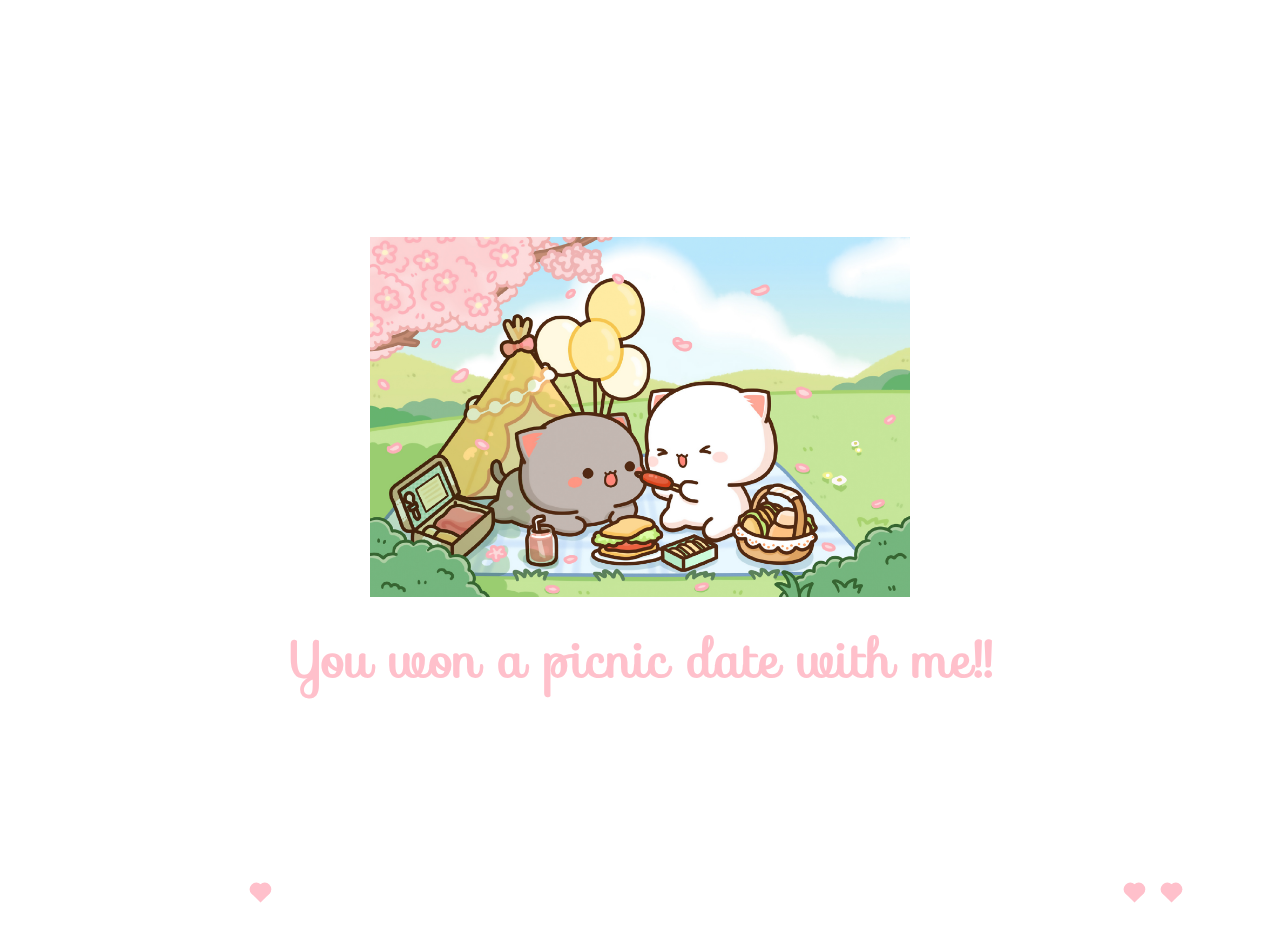
<file: picnic.html>
<!DOCTYPE html>
<html lang="en">
<head>
    <meta charset="UTF-8">
    <meta name="viewport" content="width=device-width, initial-scale=1.0">
    <title>Date</title>
    <style>
        body {
            margin: 0;
            padding: 0;
            overflow: hidden;
            background-color: #fff;
        }

        .heart {
            width: 1vw; /* Relative to viewport width */
            height: 1vw; /* Relative to viewport width */
            background-color: pink;
            position: absolute;
            bottom: 0;
            transform: rotate(-45deg);
            animation: heartAnimation 3s linear infinite;
            transform-origin: center;
        }

        .heart::before,
        .heart::after {
            content: "";
            width: 1vw; /* Relative to viewport width */
            height: 1vw; /* Relative to viewport width */
            background-color: pink;
            border-radius: 50%;
            position: absolute;
        }

        .heart::before {
            top: -0.5vw; /* Relative to viewport width */
            left: 0;
        }

        .heart::after {
            top: 0;
            left: 0.5vw; /* Relative to viewport width */
        }

        @keyframes heartAnimation {
            0% {
                transform: translateY(0) rotate(-45deg);
            }
            50% {
                transform: translateY(-60vw) rotate(-45deg); /* Relative to viewport width */
            }
            100% {
                transform: translateY(0) rotate(-45deg);
            }
        }

        .gif_container {
            display: flex;
            flex-direction: column;
            align-items: center;
            justify-content: center;
            height: 100vh;
        }

        .options_text {
            font-family: 'Sofia', sans-serif;
            font-size: 4vw; /* Relative to viewport width */
            color: pink;
            margin-top: 2vw; /* Relative to viewport width */
            margin-bottom: 0;
            text-align: center;
        }

        img {
            width: 80vw; /* Relative to viewport width */
            height: auto; /* Maintain aspect ratio */
            max-height: 60vh; /* Relative to viewport height */
        }
    </style>
    <link rel="stylesheet" href="./q1-styles.css">
    <link rel="stylesheet" href="https://fonts.googleapis.com/css?family=Sofia">
</head>
<body>
    <div class="gif_container">
        <div>
            <img src="./picnic.jpeg" alt="Cute animated illustration" style="width: 60vmin; height: 40vmin;">
        </div>
        <div>
            <div>
                <h1 class="options_text">You won a picnic date with me!!</h1>
            </div>
        </div>
    </div>

    <script>
        document.addEventListener("DOMContentLoaded", function() {
            const body = document.body;

            function createHeart() {
                const heart = document.createElement("div");
                heart.className = "heart";
                heart.style.left = Math.random() * window.innerWidth + "px";
                body.appendChild(heart);

                setTimeout(() => {
                    heart.remove();
                }, 2500);
            }

            setInterval(createHeart, 200);
        });
    </script>
</body>
</html>
</file>
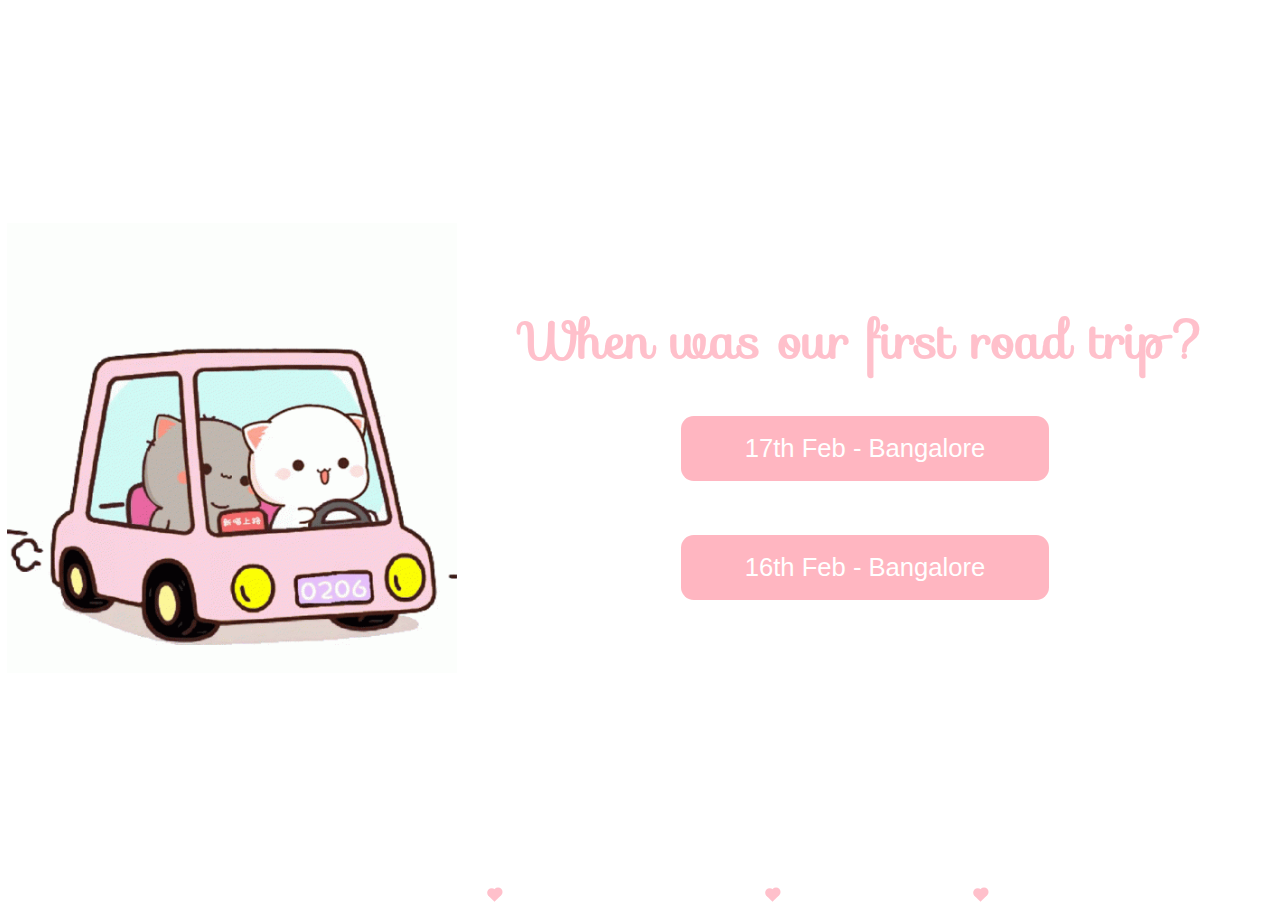
<file: q1.html>
<!DOCTYPE html>
<html lang="en">
<head>
    <meta charset="UTF-8">
    <meta name="viewport" content="width=device-width, initial-scale=1.0">
    <title>Q1</title>
    <style>
        body {
            margin: 0;
            padding: 0;
            overflow: hidden;
            background-color: #fff;
        }

        .heart {
            width: 1vmin; /* Adjust width relative to the viewport size */
            height: 1vmin; /* Adjust height relative to the viewport size */
            background-color: pink;
            position: absolute;
            bottom: 0;
            transform: rotate(-45deg);
            animation: heartAnimation 1s linear infinite; /* Adjust animation speed */
            transform-origin: center;
        }

        .heart::before,
        .heart::after {
            content: "";
            width: 1vmin; /* Adjust width relative to the viewport size */
            height: 1vmin; /* Adjust height relative to the viewport size */
            background-color: pink;
            border-radius: 50%;
            position: absolute;
        }

        .heart::before {
            top: -0.5vmin; /* Adjust top relative to the viewport size */
            left: 0;
        }

        .heart::after {
            top: 0;
            left: 0.5vmin; /* Adjust left relative to the viewport size */
        }

        @keyframes heartAnimation {
            0% {
                transform: translateY(0) rotate(-45deg);
            }
            50% {
                transform: translateY(-6vmin) rotate(-45deg); /* Adjust translateY relative to the viewport size */
            }
            100% {
                transform: translateY(0) rotate(-45deg);
            }
        }

        .gif_container {
            display: flex;
            flex-direction: column;
            align-items: center;
            margin-top: 5vmin; /* Adjust margin relative to the viewport size */
        }

        .header_text {
            font-family: 'Sofia', sans-serif;
            font-size: 4vmin; /* Adjust font size relative to the viewport size */
            color: pink;
            margin-top: 2vmin; /* Adjust margin relative to the viewport size */
            margin-bottom: 0;
        }

        .btn {
            background-color: #FFB6C1;
            color: white;
            padding: 2vmin 5vmin; /* Adjust padding relative to the viewport size */
            text-align: center;
            font-size: 2vmin; /* Adjust font size relative to the viewport size */
            cursor: pointer;
            border: none;
            border-radius: 1vmin; /* Adjust border radius relative to the viewport size */
            transition: background-color 0.3s ease;
            margin-top: 2vmin; /* Adjust margin relative to the viewport size */
        }
    </style>
    <link rel="stylesheet" href="./q1-styles.css">
    <link rel="stylesheet" href="https://fonts.googleapis.com/css?family=Sofia">
</head>
<body>
    <div>
        <img src="./q1.gif" alt="Cute animated illustration" style="width: 50vmin; height: 50vmin;">
    </div>
    <div class="gif_container">
        <div>
            <h1 class="header_text">When was our first road trip?</h1>
        </div>

        <div class="gif_container">
            <button class="btn" onclick="nextPage()">17th Feb - Bangalore</button>
        </div>

        <div class="gif_container">
            <button class="btn" onclick="createAndBreakHeart()">16th Feb - Bangalore</button>
        </div>
    </div>

    <script>
        function nextPage() {
            window.location.href = "q2.html";
        }
        function createAndBreakHeart() {
        const body = document.body;

        // Create cry image element
        const cryImage = document.createElement("img");
        cryImage.src = "cry.gif";
        cryImage.alt = "Cry Image";
        cryImage.style.width = "50vmin";
        cryImage.style.height = "50vmin";
        body.appendChild(cryImage);

        // Create heart element
        const heart = document.createElement("div");
        heart.className = "heart";
        heart.style.left =  window.innerWidth + "px";
        body.appendChild(heart);

        // Remove cry image and heart after a certain time
        setTimeout(() => {
            cryImage.remove();
            heart.remove();
        }, 2500);
    }

        document.addEventListener("DOMContentLoaded", function() {
            const body = document.body;

            function createHeart() {
                const heart = document.createElement("div");
                heart.className = "heart";
                heart.style.left = Math.random() * window.innerWidth + "px";
                body.appendChild(heart);

                setTimeout(() => {
                    heart.remove();
                }, 2500);
            }

            setInterval(createHeart, 200);
        });
    </script>
</body>
</html>
</file>
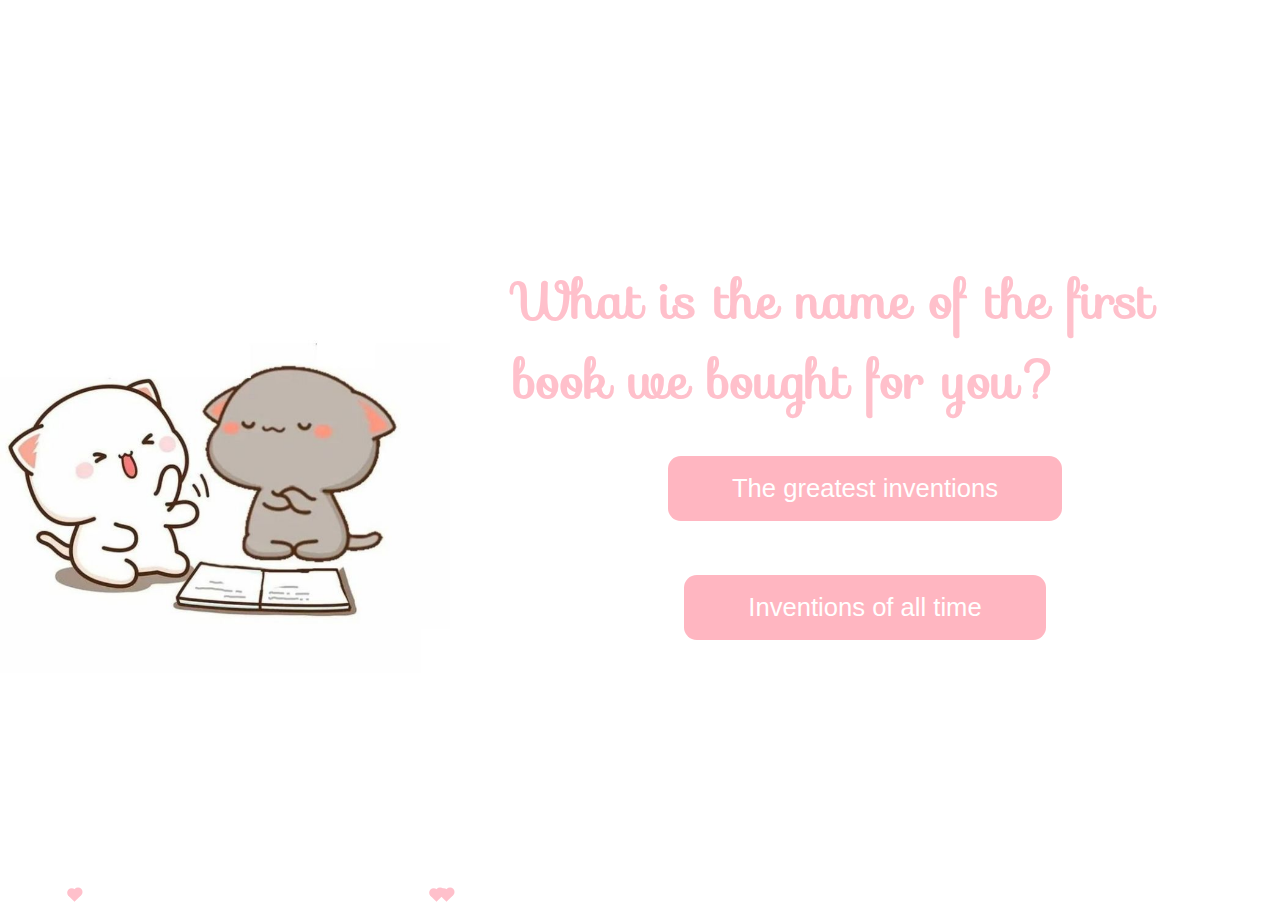
<file: q2.html>
<!DOCTYPE html>
<html lang="en">
<head>
    <meta charset="UTF-8">
    <meta name="viewport" content="width=device-width, initial-scale=1.0">
    <title>Q2</title>
    <style>
        body {
            margin: 0;
            padding: 0;
            overflow: hidden;
            background-color: #fff;
        }

        .heart {
            width: 1vmin; /* Adjust width relative to the viewport size */
            height: 1vmin; /* Adjust height relative to the viewport size */
            background-color: pink;
            position: absolute;
            bottom: 0;
            transform: rotate(-45deg);
            animation: heartAnimation 1s linear infinite; /* Adjust animation speed */
            transform-origin: center;
        }

        .heart::before,
        .heart::after {
            content: "";
            width: 1vmin; /* Adjust width relative to the viewport size */
            height: 1vmin; /* Adjust height relative to the viewport size */
            background-color: pink;
            border-radius: 50%;
            position: absolute;
        }

        .heart::before {
            top: -0.5vmin; /* Adjust top relative to the viewport size */
            left: 0;
        }

        .heart::after {
            top: 0;
            left: 0.5vmin; /* Adjust left relative to the viewport size */
        }

        @keyframes heartAnimation {
            0% {
                transform: translateY(0) rotate(-45deg);
            }
            50% {
                transform: translateY(-6vmin) rotate(-45deg); /* Adjust translateY relative to the viewport size */
            }
            100% {
                transform: translateY(0) rotate(-45deg);
            }
        }

        .gif_container {
            display: flex;
            flex-direction: column;
            align-items: center;
            margin-top: 5vmin; /* Adjust margin relative to the viewport size */
        }

        .header_text {
            font-family: 'Sofia', sans-serif;
            font-size: 4vmin; /* Adjust font size relative to the viewport size */
            color: pink;
            margin-top: 2vmin; /* Adjust margin relative to the viewport size */
            margin-bottom: 0;
        }

        .btn {
            background-color: #FFB6C1;
            color: white;
            padding: 2vmin 5vmin; /* Adjust padding relative to the viewport size */
            text-align: center;
            font-size: 2vmin; /* Adjust font size relative to the viewport size */
            cursor: pointer;
            border: none;
            border-radius: 1vmin; /* Adjust border radius relative to the viewport size */
            transition: background-color 0.3s ease;
            margin-top: 2vmin; /* Adjust margin relative to the viewport size */
        }
    </style>
    <link rel="stylesheet" href="./q1-styles.css">
    <link rel="stylesheet" href="https://fonts.googleapis.com/css?family=Sofia">
</head>
<body>
    <div>
        <img src="./q2.jpg" alt="Cute animated illustration" style="width: 50vmin; height: 50vmin;">
    </div>
    <div class="gif_container">
        <div>
            <h1 class="header_text">What is the name of the first book we bought for you?</h1>
        </div>

        <div class="gif_container">
            <button class="btn" onclick="nextPage()">The greatest inventions</button>
        </div>

        <div class="gif_container">
            <button class="btn" onclick="()=>{}">Inventions of all time</button>
        </div>
    </div>

    <script>
        function nextPage() {
            window.location.href = "q3.html";
        }
        document.addEventListener("DOMContentLoaded", function() {
            const body = document.body;

            function createHeart() {
                const heart = document.createElement("div");
                heart.className = "heart";
                heart.style.left = Math.random() * window.innerWidth + "px";
                body.appendChild(heart);

                setTimeout(() => {
                    heart.remove();
                }, 2500);
            }

            setInterval(createHeart, 200);
        });
    </script>
</body>
</html>
</file>
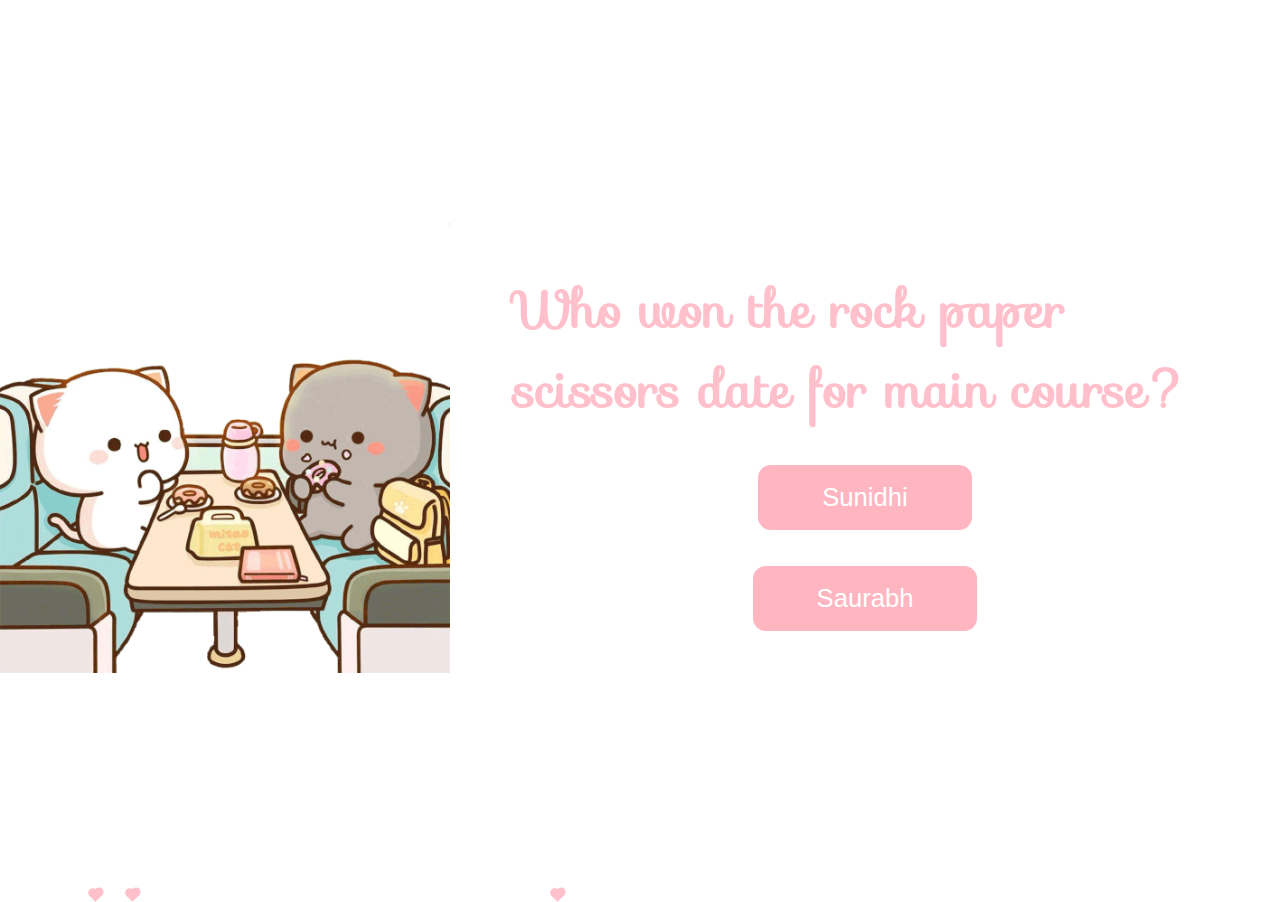
<file: q3.html>
<!DOCTYPE html>
<html lang="en">
<head>
    <meta charset="UTF-8">
    <meta name="viewport" content="width=device-width, initial-scale=1.0">
    <title>Q3</title>
    <style>
        body {
            margin: 0;
            padding: 0;
            overflow: hidden;
            background-color: #fff;
        }

        .heart {
            width: 1vmin; /* Adjust width relative to the viewport size */
            height: 1vmin; /* Adjust height relative to the viewport size */
            background-color: pink;
            position: absolute;
            bottom: 0;
            transform: rotate(-45deg);
            animation: heartAnimation 1s linear infinite; /* Adjust animation speed */
            transform-origin: center;
        }

        .heart::before,
        .heart::after {
            content: "";
            width: 1vmin; /* Adjust width relative to the viewport size */
            height: 1vmin; /* Adjust height relative to the viewport size */
            background-color: pink;
            border-radius: 50%;
            position: absolute;
        }

        .heart::before {
            top: -0.5vmin; /* Adjust top relative to the viewport size */
            left: 0;
        }

        .heart::after {
            top: 0;
            left: 0.5vmin; /* Adjust left relative to the viewport size */
        }

        @keyframes heartAnimation {
            0% {
                transform: translateY(0) rotate(-45deg);
            }
            50% {
                transform: translateY(-6vmin) rotate(-45deg); /* Adjust translateY relative to the viewport size */
            }
            100% {
                transform: translateY(0) rotate(-45deg);
            }
        }

        .gif_container {
            display: flex;
            flex-direction: column;
            align-items: center;
            margin-top: 5vmin; /* Adjust margin relative to the viewport size */
        }

        .header_text {
            font-family: 'Sofia', sans-serif;
            font-size: 4vmin; /* Adjust font size relative to the viewport size */
            color: pink;
            margin-top: 2vmin; /* Adjust margin relative to the viewport size */
            margin-bottom: 0;
        }

        .btn {
            background-color: #FFB6C1;
            color: white;
            padding: 2vmin 5vmin; /* Adjust padding relative to the viewport size */
            text-align: center;
            font-size: 2vmin; /* Adjust font size relative to the viewport size */
            cursor: pointer;
            border: none;
            border-radius: 1vmin; /* Adjust border radius relative to the viewport size */
            transition: background-color 0.3s ease;
            margin-top: 2vmin; /* Adjust margin relative to the viewport size */
        }
    </style>
    <link rel="stylesheet" href="./q1-styles.css">
    <link rel="stylesheet" href="https://fonts.googleapis.com/css?family=Sofia">
</head>
<body>
    <div>
        <img src="./q3.gif" alt="Cute animated illustration" style="width: 50vmin; height: 50vmin;">
    </div>
    <div class="gif_container">
        <div >
            <h1 class = "header_text">Who won the rock paper scissors date for main course?</h1>
            <div class="gif_container">
                <button class="btn" onclick="nextPage()">Sunidhi</button>

            </div>

            <div class="gif_container">
                <button class="btn" onclick="()=>{}">Saurabh</button>

            </div>


        </div>
    </div>

    <script>
        function nextPage() {
            window.location.href = "q4.html";
        }
        document.addEventListener("DOMContentLoaded", function() {
            const body = document.body;

            function createHeart() {
                const heart = document.createElement("div");
                heart.className = "heart";
                heart.style.left = Math.random() * window.innerWidth + "px";
                body.appendChild(heart);

                setTimeout(() => {
                    heart.remove();
                }, 2500);
            }

            setInterval(createHeart, 200);
        });
    </script>
</body>
</html>
</file>
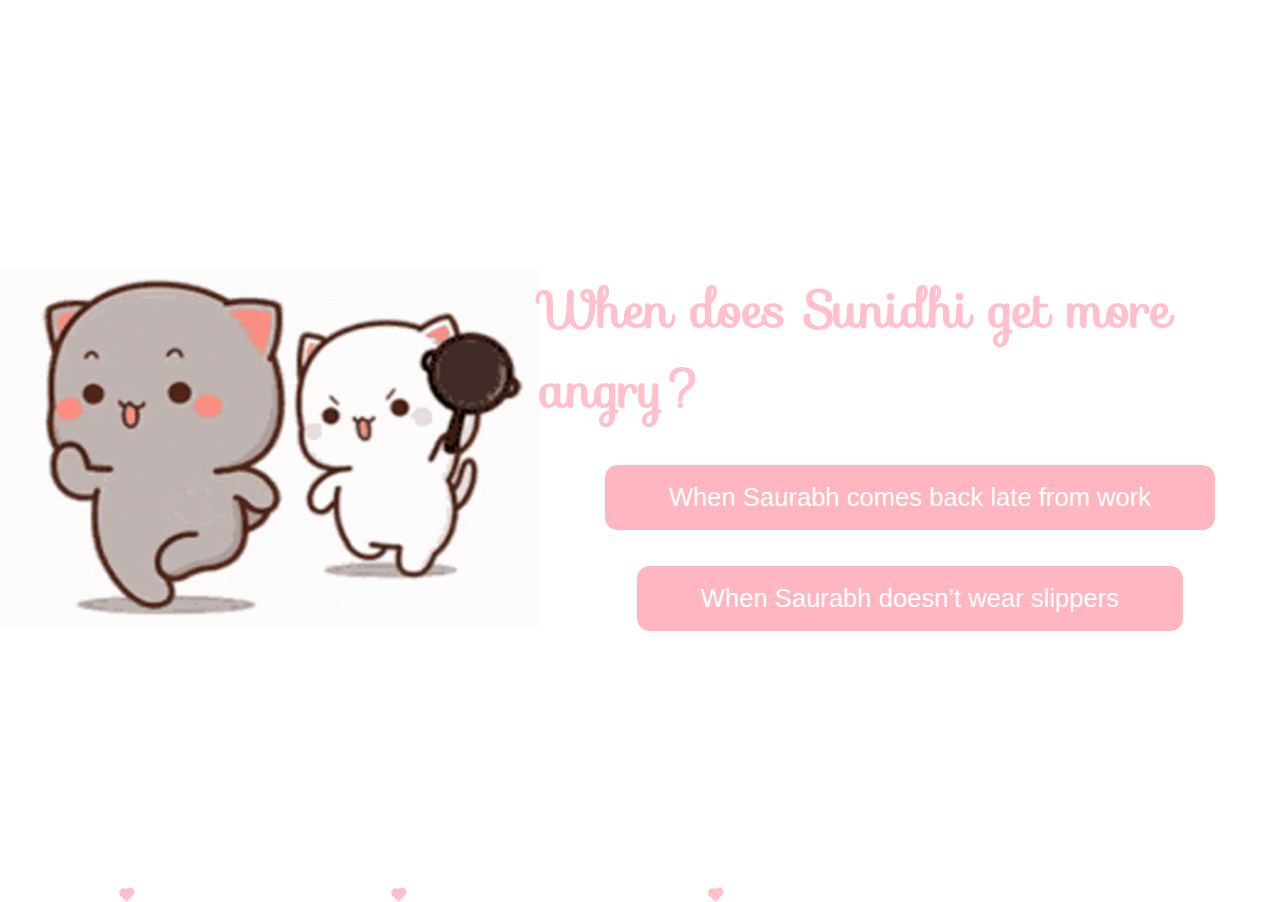
<file: q4.html>
<!DOCTYPE html>
<html lang="en">
<head>
    <meta charset="UTF-8">
    <meta name="viewport" content="width=device-width, initial-scale=1.0">
    <title>Q4</title>
    <style>
        body {
            margin: 0;
            padding: 0;
            overflow: hidden;
            background-color: #fff;
        }

        .heart {
            width: 1vmin; /* Adjust width relative to the viewport size */
            height: 1vmin; /* Adjust height relative to the viewport size */
            background-color: pink;
            position: absolute;
            bottom: 0;
            transform: rotate(-45deg);
            animation: heartAnimation 1s linear infinite; /* Adjust animation speed */
            transform-origin: center;
        }

        .heart::before,
        .heart::after {
            content: "";
            width: 1vmin; /* Adjust width relative to the viewport size */
            height: 1vmin; /* Adjust height relative to the viewport size */
            background-color: pink;
            border-radius: 50%;
            position: absolute;
        }

        .heart::before {
            top: -0.5vmin; /* Adjust top relative to the viewport size */
            left: 0;
        }

        .heart::after {
            top: 0;
            left: 0.5vmin; /* Adjust left relative to the viewport size */
        }

        @keyframes heartAnimation {
            0% {
                transform: translateY(0) rotate(-45deg);
            }
            50% {
                transform: translateY(-6vmin) rotate(-45deg); /* Adjust translateY relative to the viewport size */
            }
            100% {
                transform: translateY(0) rotate(-45deg);
            }
        }

        .gif_container {
            display: flex;
            flex-direction: column;
            align-items: center;
            margin-top: 5vmin; /* Adjust margin relative to the viewport size */
        }

        .header_text {
            font-family: 'Sofia', sans-serif;
            font-size: 4vmin; /* Adjust font size relative to the viewport size */
            color: pink;
            margin-top: 2vmin; /* Adjust margin relative to the viewport size */
            margin-bottom: 0;
        }

        .btn {
            background-color: #FFB6C1;
            color: white;
            padding: 2vmin 5vmin; /* Adjust padding relative to the viewport size */
            text-align: center;
            font-size: 2vmin; /* Adjust font size relative to the viewport size */
            cursor: pointer;
            border: none;
            border-radius: 1vmin; /* Adjust border radius relative to the viewport size */
            transition: background-color 0.3s ease;
            margin-top: 2vmin; /* Adjust margin relative to the viewport size */
        }
    </style>
    <link rel="stylesheet" href="./q1-styles.css">
    <link rel="stylesheet" href="https://fonts.googleapis.com/css?family=Sofia">
</head>
<body>
    <div>
        <img src="./q4.gif" alt="Cute animated illustration" style="width: 60vmin; height: 40vmin;">
    </div>
    <div >
        <h1 class = "options_text"> When does Sunidhi get more angry?</h1>
        <div class="gif_container">
            <button class="btn" onclick="nextPage()">When Saurabh comes back late from work</button>

        </div>

        <div class="gif_container">
            <button class="btn" onclick="()=>{}">When Saurabh doesn’t wear slippers</button>

        </div>


    </div>


    <script>
        function nextPage() {
            window.location.href = "q5.html";
        }
        document.addEventListener("DOMContentLoaded", function() {
            const body = document.body;

            function createHeart() {
                const heart = document.createElement("div");
                heart.className = "heart";
                heart.style.left = Math.random() * window.innerWidth + "px";
                body.appendChild(heart);

                setTimeout(() => {
                    heart.remove();
                }, 2500);
            }

            setInterval(createHeart, 200);
        });
    </script>
</body>
</html>
</file>
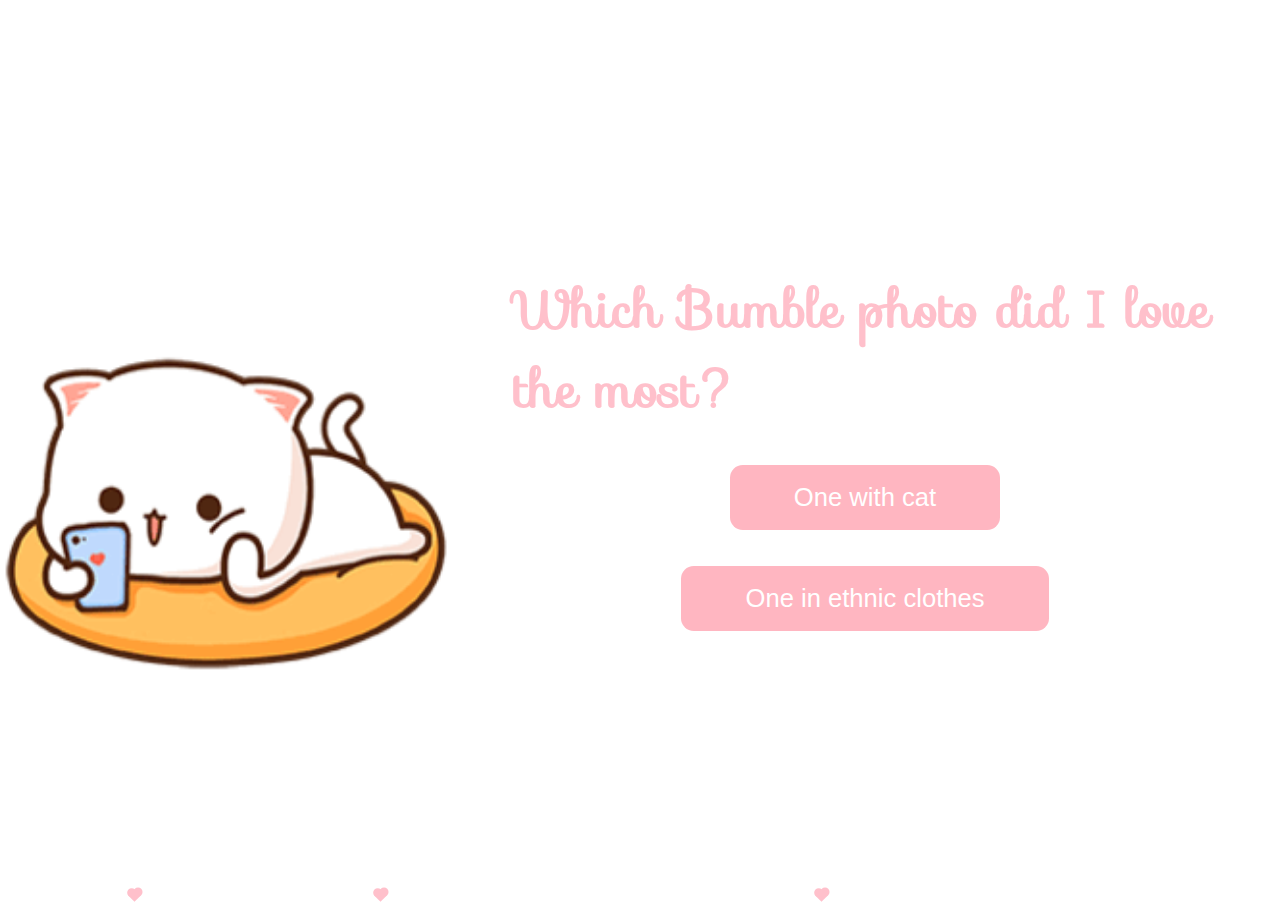
<file: q5.html>
<!DOCTYPE html>
<html lang="en">
<head>
    <meta charset="UTF-8">
    <meta name="viewport" content="width=device-width, initial-scale=1.0">
    <title>Q5</title>
    <style>
        body {
            margin: 0;
            padding: 0;
            overflow: hidden;
            background-color: #fff;
        }

        .heart {
            width: 1vmin; /* Adjust width relative to the viewport size */
            height: 1vmin; /* Adjust height relative to the viewport size */
            background-color: pink;
            position: absolute;
            bottom: 0;
            transform: rotate(-45deg);
            animation: heartAnimation 1s linear infinite; /* Adjust animation speed */
            transform-origin: center;
        }

        .heart::before,
        .heart::after {
            content: "";
            width: 1vmin; /* Adjust width relative to the viewport size */
            height: 1vmin; /* Adjust height relative to the viewport size */
            background-color: pink;
            border-radius: 50%;
            position: absolute;
        }

        .heart::before {
            top: -0.5vmin; /* Adjust top relative to the viewport size */
            left: 0;
        }

        .heart::after {
            top: 0;
            left: 0.5vmin; /* Adjust left relative to the viewport size */
        }

        @keyframes heartAnimation {
            0% {
                transform: translateY(0) rotate(-45deg);
            }
            50% {
                transform: translateY(-6vmin) rotate(-45deg); /* Adjust translateY relative to the viewport size */
            }
            100% {
                transform: translateY(0) rotate(-45deg);
            }
        }

        .gif_container {
            display: flex;
            flex-direction: column;
            align-items: center;
            margin-top: 5vmin; /* Adjust margin relative to the viewport size */
        }

        .header_text {
            font-family: 'Sofia', sans-serif;
            font-size: 4vmin; /* Adjust font size relative to the viewport size */
            color: pink;
            margin-top: 2vmin; /* Adjust margin relative to the viewport size */
            margin-bottom: 0;
        }

        .btn {
            background-color: #FFB6C1;
            color: white;
            padding: 2vmin 5vmin; /* Adjust padding relative to the viewport size */
            text-align: center;
            font-size: 2vmin; /* Adjust font size relative to the viewport size */
            cursor: pointer;
            border: none;
            border-radius: 1vmin; /* Adjust border radius relative to the viewport size */
            transition: background-color 0.3s ease;
            margin-top: 2vmin; /* Adjust margin relative to the viewport size */
        }
    </style>
    <link rel="stylesheet" href="./q1-styles.css">
    <link rel="stylesheet" href="https://fonts.googleapis.com/css?family=Sofia">
</head>
<body>
    <div>
        <img src="./q5.gif" alt="Cute animated illustration" style="width: 50vmin; height: 50vmin;">
    </div>
    <div class="gif_container">
        <div >
            <h1 class = "options_text"> Which Bumble photo did I love the most?</h1>
            <div class="gif_container">
                <button class="btn" onclick="nextPage()">One with cat</button>

            </div>

            <div class="gif_container">
                <button class="btn" onclick="()=>{}">One in ethnic clothes</button>

            </div>



        </div>


    <script>
        function nextPage() {
            window.location.href = "q6.html";
        }
        document.addEventListener("DOMContentLoaded", function() {
            const body = document.body;

            function createHeart() {
                const heart = document.createElement("div");
                heart.className = "heart";
                heart.style.left = Math.random() * window.innerWidth + "px";
                body.appendChild(heart);

                setTimeout(() => {
                    heart.remove();
                }, 2500);
            }

            setInterval(createHeart, 200);
        });
    </script>
</body>
</html>
</file>
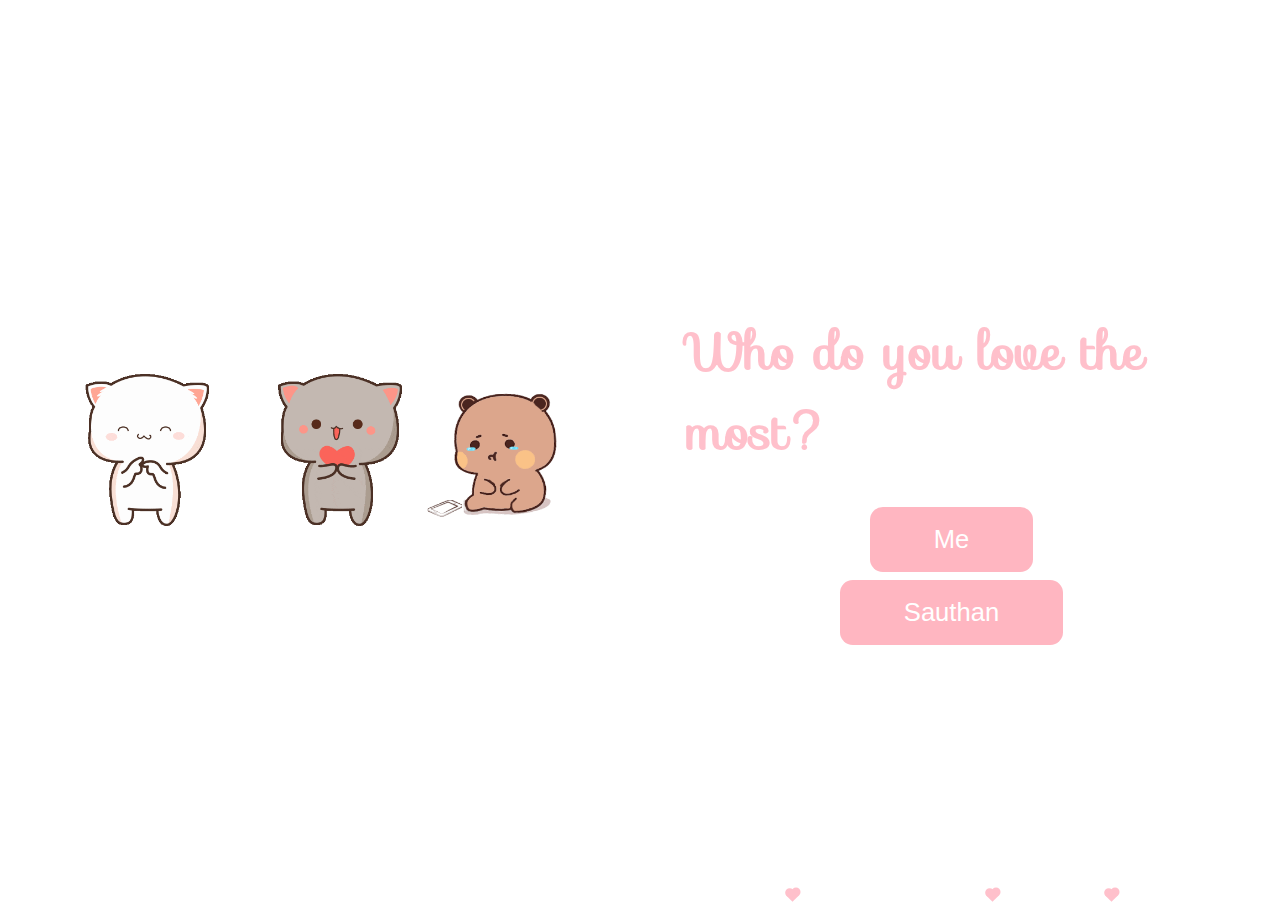
<file: q6.html>
<!DOCTYPE html>
<html lang="en">
<head>
    <meta charset="UTF-8">
    <meta name="viewport" content="width=device-width, initial-scale=1.0">
    <title>Q6</title>
    <style>
        body {
            margin: 0;
            padding: 0;
            overflow: hidden;
            background-color: #fff;
        }

        .heart {
            width: 1vmin; /* Adjust width relative to the viewport size */
            height: 1vmin; /* Adjust height relative to the viewport size */
            background-color: pink;
            position: absolute;
            bottom: 0;
            transform: rotate(-45deg);
            animation: heartAnimation 1s linear infinite; /* Adjust animation speed */
            transform-origin: center;
        }

        .heart::before,
        .heart::after {
            content: "";
            width: 1vmin; /* Adjust width relative to the viewport size */
            height: 1vmin; /* Adjust height relative to the viewport size */
            background-color: pink;
            border-radius: 50%;
            position: absolute;
        }

        .heart::before {
            top: -0.5vmin; /* Adjust top relative to the viewport size */
            left: 0;
        }

        .heart::after {
            top: 0;
            left: 0.5vmin; /* Adjust left relative to the viewport size */
        }

        @keyframes heartAnimation {
            0% {
                transform: translateY(0) rotate(-45deg);
            }
            50% {
                transform: translateY(-6vmin) rotate(-45deg); /* Adjust translateY relative to the viewport size */
            }
            100% {
                transform: translateY(0) rotate(-45deg);
            }
        }

        .gif_container_sauthan {
            display: flex;
            justify-content: space-between;
            align-items: center;
            margin: 10vmin 0; /* Adjust margin relative to the viewport size */
        }

        .options_text {
            font-family: 'Sofia', sans-serif;
            font-size: 4vmin; /* Adjust font size relative to the viewport size */
            font-weight: bold;
            color: pink;
            margin-top: 2vmin; /* Adjust margin relative to the viewport size */
            margin-bottom: 0;
        }

        .btn {
            background-color: #FFB6C1;
            color: white;
            padding: 2vmin 5vmin; /* Adjust padding relative to the viewport size */
            text-align: center;
            font-size: 2vmin; /* Adjust font size relative to the viewport size */
            cursor: pointer;
            border: none;
            border-radius: 1vmin; /* Adjust border radius relative to the viewport size */
            transition: background-color 0.3s ease;
            margin-top: 2vmin; /* Adjust margin relative to the viewport size */
        }
    </style>
    <link rel="stylesheet" href="./q1-styles.css">
    <link rel="stylesheet" href="https://fonts.googleapis.com/css?family=Sofia">
</head>
<body>
    <div class="gif_container_sauthan" >
        <img src="./s2.gif" alt="Cute animated illustration" style="width: 40vmin; height: 20vmin;">
        <img src="./sauthan.gif" alt="Cute animated illustration" style="width: 15vmin; height: 15vmin;">
    </div>
    <div class="gif_container">
        <div >
            <h1 class="options_text">Who do you love the most?</h1>
            <div class="gif_container">
                <button class="btn" onclick="nextPage()">Me</button>
            </div>
            <div class="gif_container" >
                <button class="btn" id="sauthan" onclick="moveButton()" onmouseover="moveButton()">Sauthan</button>
            </div>
        </div>
    </div>

    <script>
        function nextPage() {
            window.location.href = "picnic.html";
        }

        function moveButton() {
            var button = document.getElementById('sauthan');
            var x = Math.random() * (window.innerWidth - button.offsetWidth);
            var y = Math.random() * (window.innerHeight - button.offsetHeight);

            button.style.left = `${x}px`;
            button.style.top = `${y}px`;
        }

        document.addEventListener("DOMContentLoaded", function() {
            const body = document.body;

            function createHeart() {
                const heart = document.createElement("div");
                heart.className = "heart";
                heart.style.left = Math.random() * window.innerWidth + "px";
                body.appendChild(heart);

                setTimeout(() => {
                    heart.remove();
                }, 2500);
            }

            setInterval(createHeart, 200);
        });
    </script>
</body>
</html>
</file>
<file: q1-styles.css>
body {
    display: flex;
    justify-content: center;
    align-items: center;
    min-height: 100vh; /* Set a minimum height to cover the full viewport */
    background-color: white;
}

#sauthan {
    position: absolute;
    transition: 0.5s;
    margin-top: 5vh; /* Adjust margin relative to viewport height */
    padding: 2vh 5vw; /* Adjust padding relative to viewport width and height */
}

#yesButton {
    position: absolute;
    margin-right: 10vw; /* Adjust margin relative to viewport width */
}

.header_text,
.options_text {
    font-family: 'Sofia', sans-serif;
    font-size: 4vw; /* Adjust font size relative to viewport width */
    font-weight: bold;
    color: pink;
    margin-top: 2vh;
    margin-bottom: 0;
}

.buttons {
    display: flex;
    flex-direction: row;
    justify-content: center;
    align-items: center;
    margin-top: 2vh;
}

.btn {
    background-color: #FFB6C1;
    color: white;
    padding: 2vh 5vw; /* Adjust padding relative to viewport width and height */
    text-align: center;
    font-size: 2vw; /* Adjust font size relative to viewport width */
    cursor: pointer;
    border: none;
    border-radius: 1vw; /* Adjust border radius relative to viewport width */
    transition: background-color 0.3s ease;
}

.gif_container,
.gif_container_sauthan {
    display: flex;
    flex-direction: column;
    justify-content: center;
    align-items: center;
    margin: 2vh 5vw; /* Adjust margin relative to viewport width and height */
}

.gif_container_sauthan {
    flex-direction: row;
}

@media only screen and (max-width: 320px) and (max-height: 568px) {
    body {
        min-height: 100vh;
    }

    .header_text,
    .options_text {
        font-size: 16px;
    }

    .btn {
        padding: 10px 18px;
        font-size: 12px;
        border-radius: 8px;
    }
}

@media only screen and (max-width: 414px) and (max-height: 736px) {
    body {
        min-height: 90vh;
    }

    .header_text,
    .options_text {
        font-size: 20px;
    }

    .btn {
        padding: 15px 25px;
        font-size: 14px;
        border-radius: 10px;
    }
}

@font-face {
    font-family: 'MotherTongue';
    src: url('/MotherTonguePersonalUse-x3L3m.otf') format('opentype');
}
</file>
